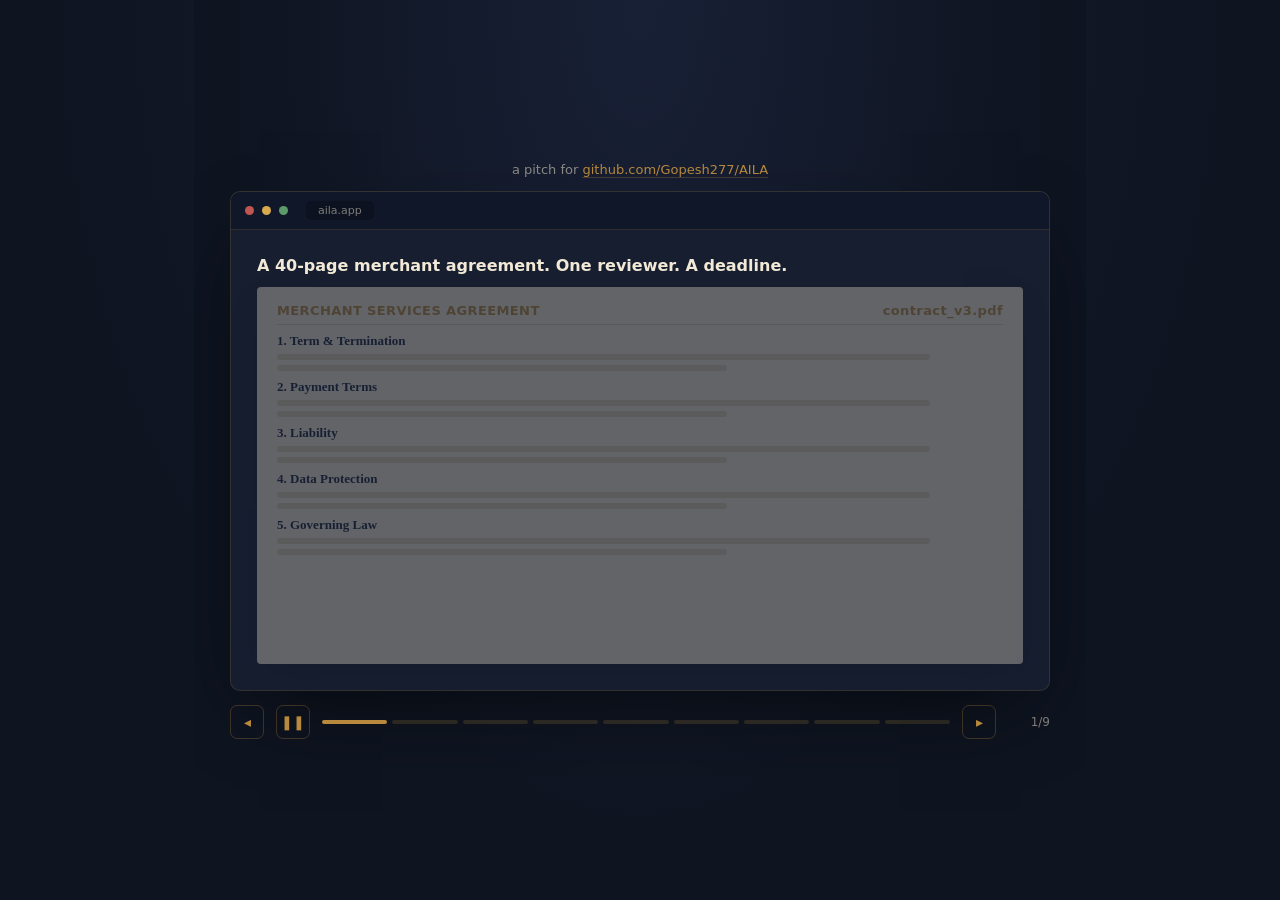
<file: pitch/aila-pitch.html>
<!DOCTYPE html>
<html lang="en">
<head>
<meta charset="UTF-8">
<meta name="viewport" content="width=device-width, initial-scale=1.0">
<title>AILA — pitch</title>
<style>
  :root{
    --ink:#0E1420;
    --ink2:#161E30;
    --paper:#EFE6D2;
    --paper-line:#D9CBA8;
    --text:#1B2436;
    --dim:rgba(27,36,54,0.55);
    --gold:#B98A3D;
    --red:#B23B3B;
    --green:#3F7D52;
    --amber:#C08A2E;
    --border:rgba(185,138,61,0.28);
    --sans: ui-sans-serif, system-ui, "Segoe UI", Roboto, Arial, sans-serif;
    --serif: Georgia, "Times New Roman", "Noto Serif", serif;
  }
  *{box-sizing:border-box;}
  html,body{
    margin:0; padding:0; height:100%;
    background: radial-gradient(ellipse at 50% 0%, #182036 0%, var(--ink) 65%);
    color:var(--paper);
    font-family:var(--sans);
    display:flex; align-items:center; justify-content:center;
    overflow-x:hidden;
  }
  .stage{
    width:100%; min-height:100dvh;
    display:flex; flex-direction:column; align-items:center; justify-content:center;
    gap:14px; padding: clamp(14px,4vw,36px);
  }
  .kicker{ color:rgba(239,230,210,0.55); font-size:clamp(11px,1.6vw,13px); }
  .kicker a{ color:var(--gold); text-decoration:none; border-bottom:1px solid var(--border); }
  .kicker a:hover{ border-bottom-color:var(--gold); }

  .window{
    width:min(94vw, 820px);
    background:var(--ink2);
    border:1px solid rgba(185,138,61,0.18);
    border-radius:10px;
    box-shadow:0 30px 80px -30px rgba(0,0,0,0.7);
    overflow:hidden;
  }
  .titlebar{
    background:#101728; padding:9px 14px;
    display:flex; align-items:center; gap:8px;
    border-bottom:1px solid rgba(185,138,61,0.18);
  }
  .dot{ width:9px;height:9px;border-radius:50%; }
  .dot.r{background:#C1554F;} .dot.y{background:#D8A94D;} .dot.g{background:#5C9A6A;}
  .urlbar{
    margin-left:10px; background:#0C1220; border-radius:5px; padding:3px 12px;
    font-size:11px; color:rgba(239,230,210,0.5); font-family:var(--sans);
  }

  .screen{
    position:relative; height:min(64vh,460px);
    padding: clamp(16px,3vw,26px);
    display:flex; flex-direction:column; gap:12px;
  }
  .scene{ display:none; flex-direction:column; gap:12px; height:100%; }
  .scene.active{ display:flex; }

  .cap{
    font-size:clamp(13px,2.4vw,16px);
    color:#F2E9D6; font-weight:600;
    white-space:nowrap; overflow:hidden; width:0;
    animation: type linear forwards;
    flex:none;
  }
  .cap .sub{ font-weight:400; color:rgba(239,230,210,0.6); }
  @keyframes type{ from{width:0;} to{width:var(--w);} }

  .body{ flex:1; display:flex; gap:14px; min-height:0; align-items:stretch; }

  .paper{
    background:var(--paper); color:var(--text);
    border-radius:4px; padding:16px 20px;
    font-family:var(--serif);
    box-shadow: 0 12px 30px -14px rgba(0,0,0,0.5);
    position:relative; overflow:hidden;
    flex:1.5; min-width:0;
    transition:opacity 0.4s ease;
  }
  .paper .doctitle{
    font-size:clamp(11px,1.8vw,13px); letter-spacing:0.03em; color:var(--gold);
    border-bottom:1px solid var(--paper-line); padding-bottom:6px; margin-bottom:8px;
    display:flex; justify-content:space-between; font-family:var(--sans); font-weight:600;
  }
  .sec{ margin-bottom:8px; }
  .sec .stitle{
    font-size:clamp(11.5px,2vw,13px); font-weight:700; display:flex; align-items:center;
    justify-content:space-between; gap:8px;
  }
  .line{ height:6px; background:var(--paper-line); border-radius:3px; margin:5px 0; opacity:0.85; }
  .tag{
    font-family:var(--sans); font-size:10.5px; font-weight:600; color:#fff;
    background:var(--gold); padding:2px 8px; border-radius:3px;
    opacity:0; transform:scale(0.85);
    animation: pop 0.35s ease forwards;
  }
  .tag.red{ background:var(--red); }
  @keyframes pop{ to{ opacity:1; transform:scale(1); } }

  .wash{
    position:absolute; left:16px; right:16px; height:20px; border-radius:3px;
    opacity:0; animation: fadeIn 0.5s ease forwards;
  }
  @keyframes fadeIn{ to{ opacity:0.28; } }

  .stamp{
    position:absolute; top:14px; right:16px;
    border:2px solid var(--red); color:var(--red);
    font-family:var(--sans); font-weight:800; font-size:11px; letter-spacing:0.04em;
    padding:5px 10px; border-radius:4px; transform:rotate(6deg) scale(0.7);
    opacity:0; animation: stampIn 0.4s ease forwards; animation-delay:1.6s;
  }
  @keyframes stampIn{ to{ opacity:1; transform:rotate(6deg) scale(1); } }

  .icon{ font-family:var(--sans); font-size:12px; font-weight:800; opacity:0; animation:fadeUp 0.35s ease forwards; }
  .icon.ok{ color:var(--green); } .icon.no{ color:var(--red); }
  @keyframes fadeUp{ from{opacity:0; transform:translateY(4px);} to{opacity:1; transform:translateY(0);} }

  .side{
    flex:1; min-width:150px; display:flex; flex-direction:column; gap:8px; justify-content:center;
  }
  .check{
    display:flex; align-items:center; gap:8px; font-size:clamp(11px,2vw,13px);
    background:rgba(239,230,210,0.06); border:1px solid rgba(185,138,61,0.2);
    border-radius:6px; padding:8px 10px;
    opacity:0; transform:translateX(8px);
    animation: slideIn 0.4s ease forwards;
  }
  @keyframes slideIn{ to{ opacity:1; transform:translateX(0); } }

  .diffcols{ display:flex; gap:12px; flex:1.5; }
  .minipaper{
    flex:1; background:var(--paper); color:var(--text); border-radius:4px; padding:12px 14px;
    font-family:var(--serif); font-size:11px;
  }
  .minipaper .mtitle{ font-family:var(--sans); font-weight:700; color:var(--gold); font-size:11px; margin-bottom:6px; }
  .difrow{ display:flex; align-items:center; gap:6px; margin:5px 0; opacity:0; animation:fadeUp 0.35s ease forwards; }
  .difrow .mk{ font-family:var(--sans); font-weight:800; width:10px; flex:none; }
  .difrow.rm .mk{ color:var(--red); } .difrow.rm .line{ background:#D9A6A6; }
  .difrow.add .mk{ color:var(--green); } .difrow.add .line{ background:#A9CBAE; }

  .flow{ flex:1; display:flex; align-items:center; justify-content:center; gap:10px; flex-wrap:wrap; }
  .fbox{
    background:rgba(239,230,210,0.06); border:1px solid rgba(185,138,61,0.28);
    border-radius:8px; padding:14px 12px; text-align:center; font-size:clamp(11px,2vw,12.5px);
    color:#F2E9D6; min-width:110px; opacity:0; transform:translateY(8px);
    animation: fadeUp 0.4s ease forwards;
  }
  .arrow{ color:var(--gold); font-size:18px; opacity:0; animation: fadeUp 0.3s ease forwards; }

  .closer{ flex:1; display:flex; flex-direction:column; align-items:center; justify-content:center; gap:10px; text-align:center; }
  .closer .big{ font-family:var(--serif); font-size:clamp(18px,4vw,26px); color:#F5EEDC; opacity:0; animation:fadeUp 0.6s ease forwards; }
  .closer .link{ font-size:13px; color:var(--gold); opacity:0; animation:fadeUp 0.5s ease forwards; }
  .closer .ghost-paper{ position:absolute; inset:0; opacity:0.12; }

  .controls{ display:flex; align-items:center; gap:12px; width:min(94vw,820px); }
  .ctrlbtn{
    background:transparent; border:1px solid var(--border); color:var(--gold);
    width:34px;height:34px;border-radius:7px;cursor:pointer;
    display:flex;align-items:center;justify-content:center;font-size:14px;flex:none;
  }
  .ctrlbtn:hover{ border-color:var(--gold); }
  .segments{ flex:1; display:flex; gap:5px; }
  .seg{ flex:1; height:4px; background:rgba(185,138,61,0.18); border-radius:2px; overflow:hidden; cursor:pointer; }
  .seg .fill{ height:100%; width:0%; background:var(--gold); }
  .seg .fill.done{ width:100%; }
  .seg .fill.run{ animation: fillbar linear forwards; }
  @keyframes fillbar{ from{width:0%;} to{width:100%;} }
  .counter{ color:rgba(239,230,210,0.5); font-size:12px; flex:none; min-width:42px; text-align:right; }

  .app.paused .cap, .app.paused .tag, .app.paused .wash, .app.paused .stamp,
  .app.paused .icon, .app.paused .check, .app.paused .difrow, .app.paused .fbox,
  .app.paused .arrow, .app.paused .closer .big, .app.paused .closer .link, .app.paused .fill.run{
    animation-play-state:paused !important;
  }

  @media (prefers-reduced-motion: reduce){
    .cap{ width:var(--w) !important; animation:none !important; }
    .tag,.wash,.stamp,.icon,.check,.difrow,.fbox,.arrow,.closer .big,.closer .link{
      opacity:1 !important; transform:none !important; animation:none !important;
    }
    .fill.run{ animation:none !important; }
  }
</style>
</head>
<body>
<div class="stage app" id="app">
  <div class="kicker">a pitch for <a href="https://github.com/Gopesh277/AILA" target="_blank" rel="noopener">github.com/Gopesh277/AILA</a></div>
  <div class="window">
    <div class="titlebar">
      <span class="dot r"></span><span class="dot y"></span><span class="dot g"></span>
      <span class="urlbar" id="urlbar">aila.app / analyze</span>
    </div>
    <div class="screen" id="screen"></div>
  </div>
  <div class="controls">
    <button class="ctrlbtn" id="prevBtn" title="Previous">◂</button>
    <button class="ctrlbtn" id="playBtn" title="Play/Pause">❚❚</button>
    <div class="segments" id="segments"></div>
    <button class="ctrlbtn" id="nextBtn" title="Next">▸</button>
    <span class="counter" id="counter">1/9</span>
  </div>
</div>

<script>
const SECTIONS = [
  {key:'term', title:'1. Term & Termination'},
  {key:'payment', title:'2. Payment Terms'},
  {key:'liability', title:'3. Liability'},
  {key:'data', title:'4. Data Protection'},
  {key:'law', title:'5. Governing Law'},
];

function buildPaper(fileLabel){
  const paper = document.createElement('div');
  paper.className = 'paper';
  const head = document.createElement('div');
  head.className = 'doctitle';
  head.innerHTML = '<span>MERCHANT SERVICES AGREEMENT</span><span>'+(fileLabel||'contract_v3.pdf')+'</span>';
  paper.appendChild(head);
  const secEls = {};
  SECTIONS.forEach(s=>{
    const sec = document.createElement('div');
    sec.className = 'sec';
    const t = document.createElement('div');
    t.className = 'stitle';
    t.innerHTML = '<span>'+s.title+'</span><span class="tagslot"></span>';
    sec.appendChild(t);
    const l1 = document.createElement('div'); l1.className='line'; l1.style.width='90%';
    const l2 = document.createElement('div'); l2.className='line'; l2.style.width='62%';
    sec.appendChild(l1); sec.appendChild(l2);
    paper.appendChild(sec);
    secEls[s.key] = {sec, title:t, l1, l2};
  });
  return {paper, secEls};
}
function addTag(secEl, text, delay, red){
  const slot = secEl.title.querySelector('.tagslot');
  const tag = document.createElement('span');
  tag.className = 'tag' + (red?' red':'');
  tag.textContent = text;
  tag.style.animationDelay = delay+'ms';
  slot.appendChild(tag);
}
function addWash(paper, secEl, delay, color){
  const wash = document.createElement('div');
  wash.className = 'wash';
  wash.style.background = color;
  wash.style.animationDelay = delay+'ms';
  const top = secEl.sec.offsetTop; // fallback set after mount
  paper.appendChild(wash);
  requestAnimationFrame(()=>{
    wash.style.top = secEl.sec.offsetTop + 'px';
    wash.style.height = secEl.sec.offsetHeight + 'px';
  });
}
function addIcon(secEl, ok, delay){
  const slot = secEl.title.querySelector('.tagslot');
  const icon = document.createElement('span');
  icon.className = 'icon ' + (ok?'ok':'no');
  icon.textContent = ok ? '✓ verified' : '✕ unverifiable';
  icon.style.animationDelay = delay+'ms';
  slot.appendChild(icon);
}
function addCap(scene, text, delay){
  const el = document.createElement('div');
  el.className = 'cap';
  el.textContent = text;
  const chars = text.length;
  const dur = Math.max(400, chars*26);
  el.style.setProperty('--w', chars+'ch');
  el.style.animationDuration = dur+'ms';
  el.style.animationDelay = (delay||0)+'ms';
  scene.appendChild(el);
}

const scenes = [
  { name:'hook', duration:35000, url:'aila.app', build:(root)=>{
      addCap(root, 'A 40-page merchant agreement. One reviewer. A deadline.', 0);
      const body = document.createElement('div'); body.className='body';
      const {paper} = buildPaper('contract_v3.pdf');
      paper.style.opacity = '0.35';
      body.appendChild(paper);
      root.appendChild(body);
  }},
  { name:'solution', duration:32000, url:'aila.app / upload', build:(root)=>{
      addCap(root, 'Upload it. AILA reads it in seconds — and marks it up.', 0);
      const body = document.createElement('div'); body.className='body';
      const {paper} = buildPaper('contract_v3.pdf');
      body.appendChild(paper);
      root.appendChild(body);
  }},
  { name:'clauses', duration:38000, url:'aila.app / analyze/clauses', build:(root)=>{
      addCap(root, 'Extracts the clauses that actually matter.', 0);
      const body = document.createElement('div'); body.className='body';
      const {paper, secEls} = buildPaper('contract_v3.pdf');
      body.appendChild(paper); root.appendChild(body);
      addTag(secEls.term, 'Termination', 1600);
      addTag(secEls.payment, 'Payment', 2400);
      addTag(secEls.liability, 'Liability', 3200);
  }},
  { name:'risk', duration:38000, url:'aila.app / analyze/risk', build:(root)=>{
      addCap(root, 'Scores risk, and shows exactly where it lives.', 0);
      const body = document.createElement('div'); body.className='body';
      const {paper, secEls} = buildPaper('contract_v3.pdf');
      body.appendChild(paper); root.appendChild(body);
      addWash(paper, secEls.liability, 1500, 'rgba(178,59,59,0.6)');
      addWash(paper, secEls.data, 2100, 'rgba(192,138,46,0.6)');
      const stamp = document.createElement('div');
      stamp.className='stamp'; stamp.textContent='RISK: HIGH';
      paper.appendChild(stamp);
  }},
  { name:'compliance', duration:34000, url:'aila.app / analyze/compliance', build:(root)=>{
      addCap(root, 'Checks it against the framework you choose.', 0);
      const body = document.createElement('div'); body.className='body';
      const {paper} = buildPaper('contract_v3.pdf');
      body.appendChild(paper);
      const side = document.createElement('div'); side.className='side';
      const items = [['GDPR — pass','#3F7D52'],['PCI-DSS — flagged','#B23B3B'],['Local KYC — pass','#3F7D52']];
      items.forEach((it,i)=>{
        const c = document.createElement('div'); c.className='check';
        c.style.animationDelay=(700+i*550)+'ms';
        c.innerHTML = '<span style="color:'+it[1]+'">●</span> '+it[0];
        side.appendChild(c);
      });
      body.appendChild(side); root.appendChild(body);
  }},
  { name:'citations', duration:30000, url:'aila.app / analyze/citations', build:(root)=>{
      addCap(root, 'Verifies every citation it can find.', 0);
      const body = document.createElement('div'); body.className='body';
      const {paper, secEls} = buildPaper('contract_v3.pdf');
      body.appendChild(paper); root.appendChild(body);
      addIcon(secEls.payment, true, 1400);
      addIcon(secEls.data, true, 2000);
      addIcon(secEls.law, false, 2600);
  }},
  { name:'compare', duration:36000, url:'aila.app / analyze/compare', build:(root)=>{
      addCap(root, 'Compares versions and shows exactly what changed.', 0);
      const body = document.createElement('div'); body.className='diffcols';
      const v1 = document.createElement('div'); v1.className='minipaper';
      v1.innerHTML = '<div class="mtitle">v1 — original</div>';
      const v2 = document.createElement('div'); v2.className='minipaper';
      v2.innerHTML = '<div class="mtitle">v2 — redline</div>';
      [ ['term',false], ['payment',true], ['liability',false] ].forEach((s,i)=>{
        const r1 = document.createElement('div'); r1.className='difrow rm';
        r1.style.animationDelay=(600+i*500)+'ms';
        r1.innerHTML = '<span class="mk">−</span><span class="line" style="width:'+(70+i*8)+'%"></span>';
        v1.appendChild(r1);
      });
      [ ['term',false], ['payment',true], ['liability',false] ].forEach((s,i)=>{
        const r2 = document.createElement('div'); r2.className='difrow add';
        r2.style.animationDelay=(900+i*500)+'ms';
        r2.innerHTML = '<span class="mk">+</span><span class="line" style="width:'+(60+i*10)+'%"></span>';
        v2.appendChild(r2);
      });
      body.appendChild(v1); body.appendChild(v2); root.appendChild(body);
  }},
  { name:'arch', duration:30000, url:'aila.app / docs', build:(root)=>{
      addCap(root, 'Flask, migrated to FastAPI — async, with docs built in.', 0);
      const body = document.createElement('div'); body.className='body';
      const flow = document.createElement('div'); flow.className='flow';
      const boxes = ['Browser · upload UI','FastAPI · REST + /docs','Gemini · reasoning','JSON response → UI'];
      boxes.forEach((b,i)=>{
        if(i>0){ const a=document.createElement('div'); a.className='arrow'; a.textContent='→';
          a.style.animationDelay=(i*700-200)+'ms'; flow.appendChild(a); }
        const box=document.createElement('div'); box.className='fbox'; box.textContent=b;
        box.style.animationDelay=(i*700)+'ms';
        flow.appendChild(box);
      });
      body.appendChild(flow); root.appendChild(body);
  }},
  { name:'cta', duration:27000, url:'aila.app', build:(root)=>{
      const body = document.createElement('div'); body.className='body closer';
      const big = document.createElement('div'); big.className='big';
      big.textContent = 'Point it at a document. Walk away with a verdict.';
      const link = document.createElement('div'); link.className='link';
      link.style.animationDelay = '1200ms';
      link.textContent = 'github.com/Gopesh277/AILA';
      body.appendChild(big); body.appendChild(link);
      root.appendChild(body);
  }},
];

const screenEl = document.getElementById('screen');
const segmentsEl = document.getElementById('segments');
const counterEl = document.getElementById('counter');
const urlbarEl = document.getElementById('urlbar');
const app = document.getElementById('app');

scenes.forEach((sc,i)=>{
  const el = document.createElement('div');
  el.className = 'scene';
  sc.build(el);
  screenEl.appendChild(el);
  sc.el = el;

  const seg = document.createElement('div'); seg.className='seg'; seg.dataset.i=i;
  const fill = document.createElement('div'); fill.className='fill';
  seg.appendChild(fill);
  seg.addEventListener('click', ()=> goTo(i));
  segmentsEl.appendChild(seg);
});

let current = 0, playing = true;
const reduced = window.matchMedia('(prefers-reduced-motion: reduce)').matches;

function render(i){
  scenes.forEach((sc,j)=> sc.el.classList.toggle('active', j===i));
  urlbarEl.textContent = scenes[i].url;
  document.querySelectorAll('.seg .fill').forEach((f,j)=>{
    f.classList.remove('run','done');
    if(j<i) f.classList.add('done');
    if(j===i && !reduced){
      f.style.animationDuration = scenes[i].duration+'ms';
      void f.offsetWidth;
      f.classList.add('run');
    }
  });
  counterEl.textContent = (i+1)+'/'+scenes.length;
}
function goTo(i){
  current = ((i % scenes.length)+scenes.length) % scenes.length;
  render(current);
  clearTimeout(window.__advanceTimer);
  if(playing){
    window.__advanceTimer = setTimeout(()=> goTo(current+1), scenes[current].duration);
  }
}
document.getElementById('playBtn').addEventListener('click', ()=>{
  playing = !playing;
  document.getElementById('playBtn').textContent = playing ? '❚❚' : '▶';
  app.classList.toggle('paused', !playing);
  if(playing){
    const fill = document.querySelectorAll('.seg .fill')[current];
    let remaining = scenes[current].duration;
    if(!reduced){
      const w = parseFloat(getComputedStyle(fill).width);
      const total = fill.parentElement.offsetWidth;
      const pct = total ? w/total : 0;
      remaining = Math.max(300, scenes[current].duration*(1-pct));
    }
    clearTimeout(window.__advanceTimer);
    window.__advanceTimer = setTimeout(()=> goTo(current+1), remaining);
  } else {
    clearTimeout(window.__advanceTimer);
  }
});
document.getElementById('nextBtn').addEventListener('click', ()=> goTo(current+1));
document.getElementById('prevBtn').addEventListener('click', ()=> goTo(current-1));
document.addEventListener('keydown', (e)=>{
  if(e.key==='ArrowRight') goTo(current+1);
  if(e.key==='ArrowLeft') goTo(current-1);
  if(e.key===' '){ e.preventDefault(); document.getElementById('playBtn').click(); }
});

goTo(0);
if(reduced){
  clearTimeout(window.__advanceTimer);
  document.getElementById('playBtn').style.display='none';
}
</script>
</body>
</html>
</file>
